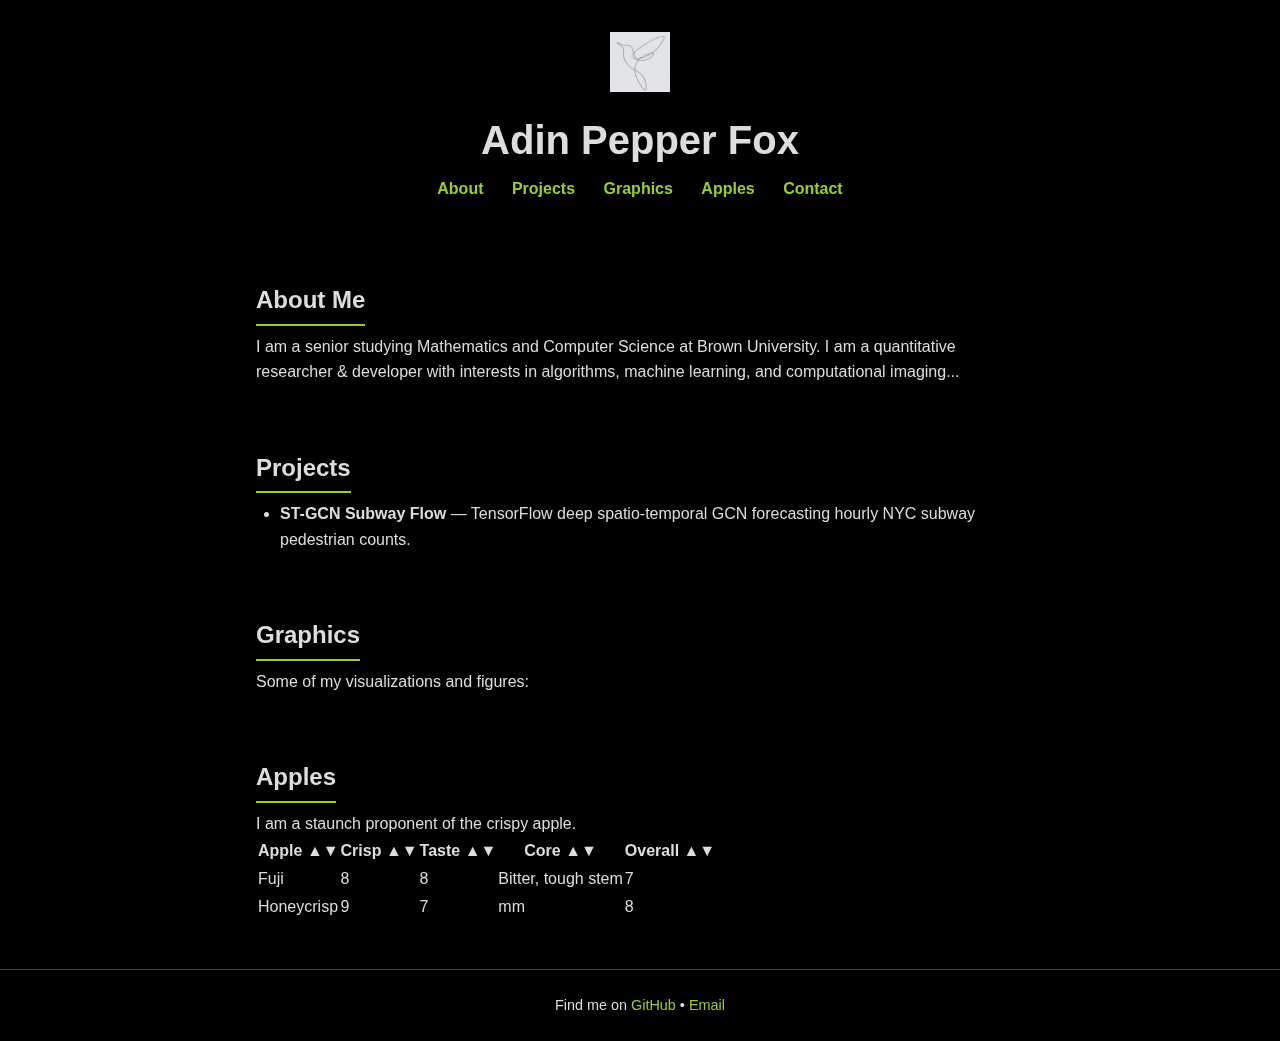
<file: index.html>
<!DOCTYPE html>
<html lang="en">
  <head>
    <meta charset="UTF-8" />
    <meta name="viewport" content="width=device-width,initial-scale=1" />
    <title>Adin Pepper Fox</title>
    <link rel="stylesheet" href="css/style.css" />
    <script src="js/sortTable.js" defer></script>
  </head>
  <body>
    <header>
      <img src="assets/bird copy.ico" alt="Bird logo" class="logo" />
      <h1>Adin Pepper Fox</h1>
      <!-- <p>Applied Math · Algorithms · ML · Computational Imaging</p> -->
      <nav>
        <a href="#about">About</a>
        <a href="#projects">Projects</a>
        <a href="#graphics">Graphics</a>
        <a href="#apples">Apples</a>
        <a href="#contact">Contact</a>
      </nav>
    </header>

    <section id="about">
      <h2>About Me</h2>
      <p>
        I am a senior studying Mathematics and Computer Science at Brown
        University. I am a quantitative researcher & developer with interests in
        algorithms, machine learning, and computational imaging...
      </p>
    </section>

    <section id="projects">
      <h2>Projects</h2>
      <ul>
        <!-- <li>
          <strong>GrabCut Preprocessor</strong> — custom graph-cut extraction
          for microscopy images.
        </li> -->
        <li>
          <strong>ST-GCN Subway Flow</strong> — TensorFlow deep spatio-temporal
          GCN forecasting hourly NYC subway pedestrian counts.
        </li>
      </ul>
    </section>

    <section id="graphics">
      <h2>Graphics</h2>
      <p>Some of my visualizations and figures:</p>
      <div class="gallery">
        <!-- embed thumbnails or links -->
      </div>
    </section>

    <section id="apples">
      <h2>Apples</h2>
      <p>I am a staunch proponent of the crispy apple.</p>
      <div id="appleTableContainer"></div>
      <div class="gallery"></div>
    </section>

    <script>
      fetch("apples-table.html")
        .then((res) => res.text())
        .then((html) => {
          document.getElementById("appleTableContainer").innerHTML = html;
        });
    </script>
    <footer id="contact">
      <p>
        Find me on <a href="https://github.com/adinpf">GitHub</a> •
        <a href="mailto:adinpf@brown.edu">Email</a>
      </p>
    </footer>
  </body>
</html>
</file>
<file: css/style.css>
/* Reset & box-sizing */
* {
  margin: 0;
  padding: 0;
  box-sizing: border-box;
}

body {
  /* background: url("../assets/forest.jpg") no-repeat center/cover; */
  background: black;
  color: #ddd;
  font-family: "Segoe UI", sans-serif;
  line-height: 1.6;
  min-height: 100vh;
}

/* Semi-transparent overlay to improve readability */
body::before {
  content: "";
  position: fixed;
  top: 0;
  left: 0;
  right: 0;
  bottom: 0;
  background: rgba(0, 0, 0, 0.6);
  z-index: -1;
}

/* Header */
header {
  text-align: center;
  padding: 2rem 1rem;
}
.logo {
  width: 60px;
  margin-bottom: 0.5rem;
}
header h1 {
  font-size: 2.5rem;
  margin-bottom: 0.25rem;
}
header p {
  font-style: italic;
  margin-bottom: 1rem;
}
nav a {
  color: #9acd32;
  margin: 0 0.75rem;
  text-decoration: none;
  font-weight: bold;
}
nav a:hover {
  text-decoration: underline;
}

/* Sections */
section {
  max-width: 800px;
  margin: 2rem auto;
  padding: 1rem;
  background: rgba(0, 0, 0, 0.4);
  border-radius: 8px;
}
section h2 {
  margin-bottom: 0.5rem;
  border-bottom: 2px solid #9acd32;
  display: inline-block;
  padding-bottom: 0.25rem;
}

/* add left padding so bullets aren’t flush to the container */
section ul {
  padding-left: 1.5rem;
}

/* Gallery stub */
.gallery {
  display: flex;
  flex-wrap: wrap;
  gap: 1rem;
}

/* Footer */
footer {
  text-align: center;
  padding: 1.5rem 0;
  font-size: 0.9rem;
  border-top: 1px solid #444;
}
footer a {
  color: #9acd32;
  text-decoration: none;
}
footer a:hover {
  text-decoration: underline;
}

.apple-name {
  position: relative;
  cursor: pointer;
}

.apple-preview {
  display: none;
  position: absolute;
  top: 0;
  left: 100%;
  width: 150px;
  max-height: 150px;
  object-fit: contain;
  border: 1px solid #444;
  background: #000;
  z-index: 10;
}

.apple-name:hover .apple-preview {
  display: block;
}
</file>
